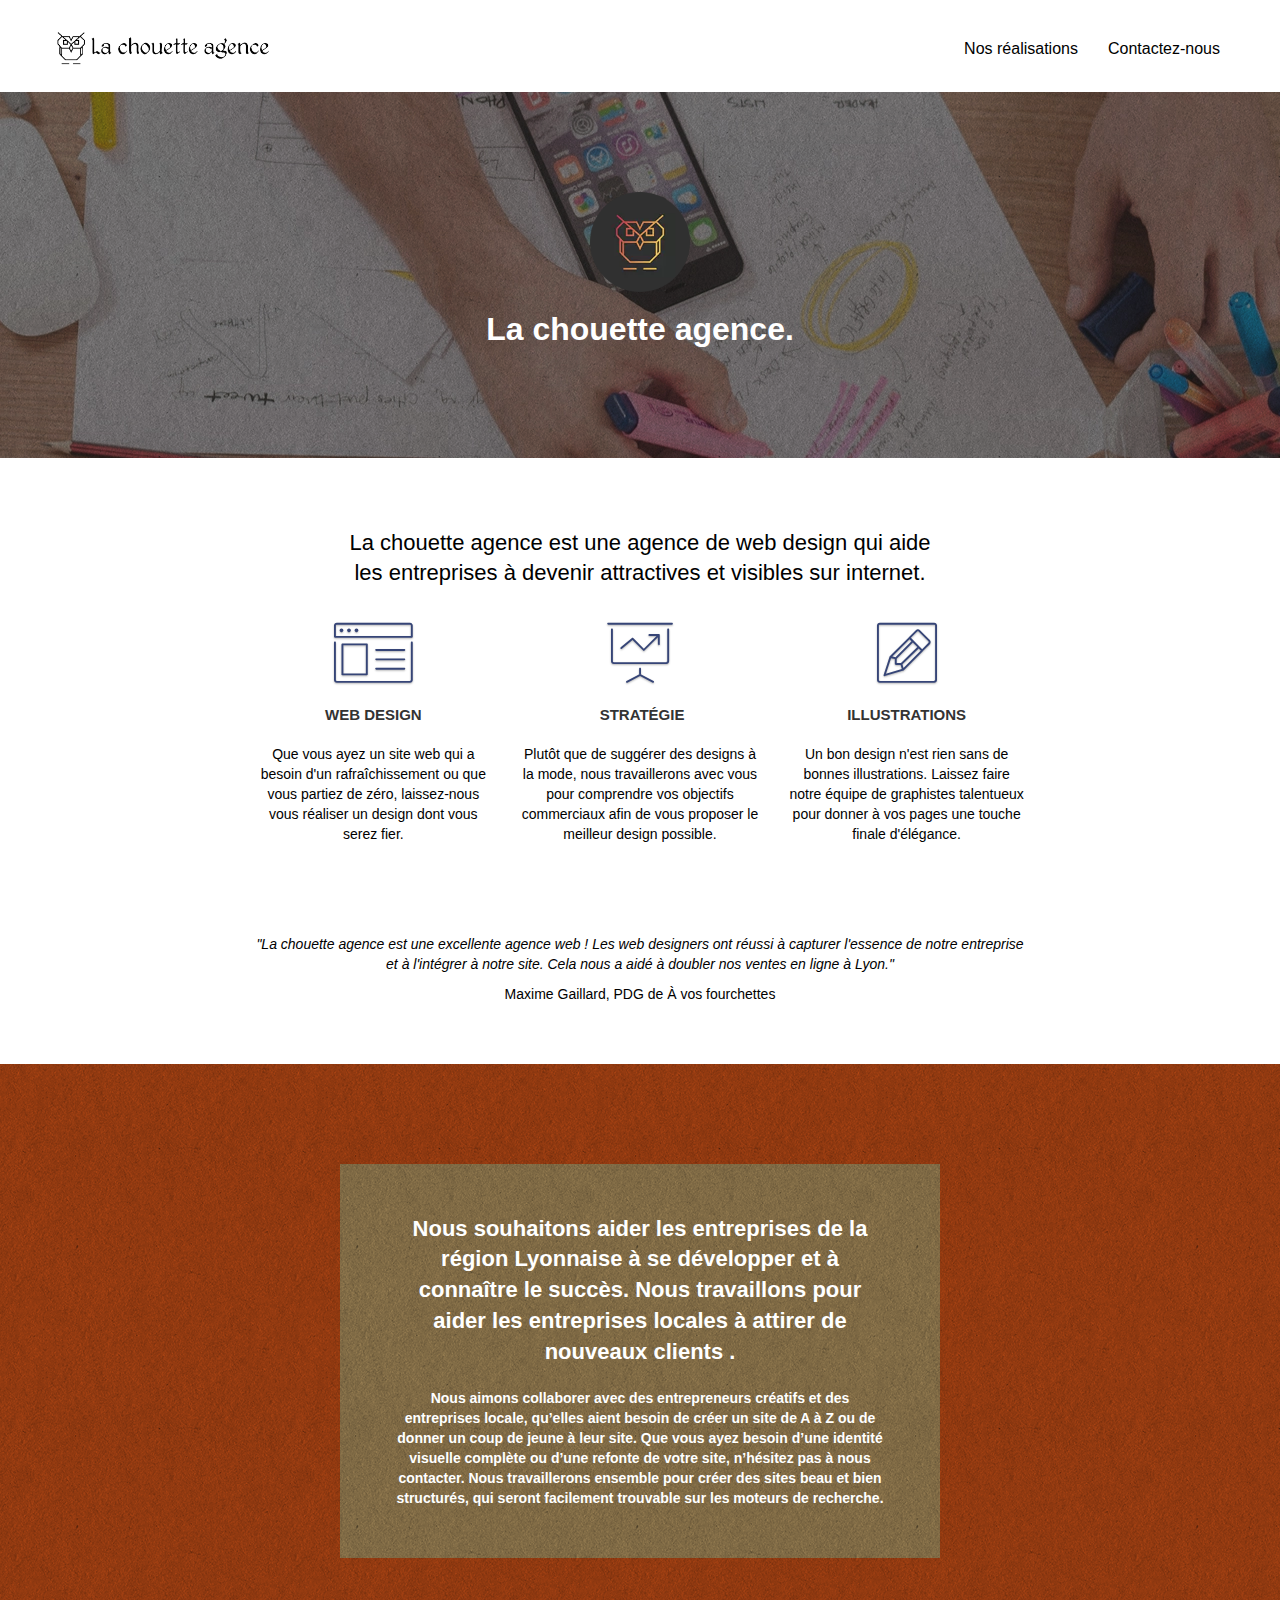
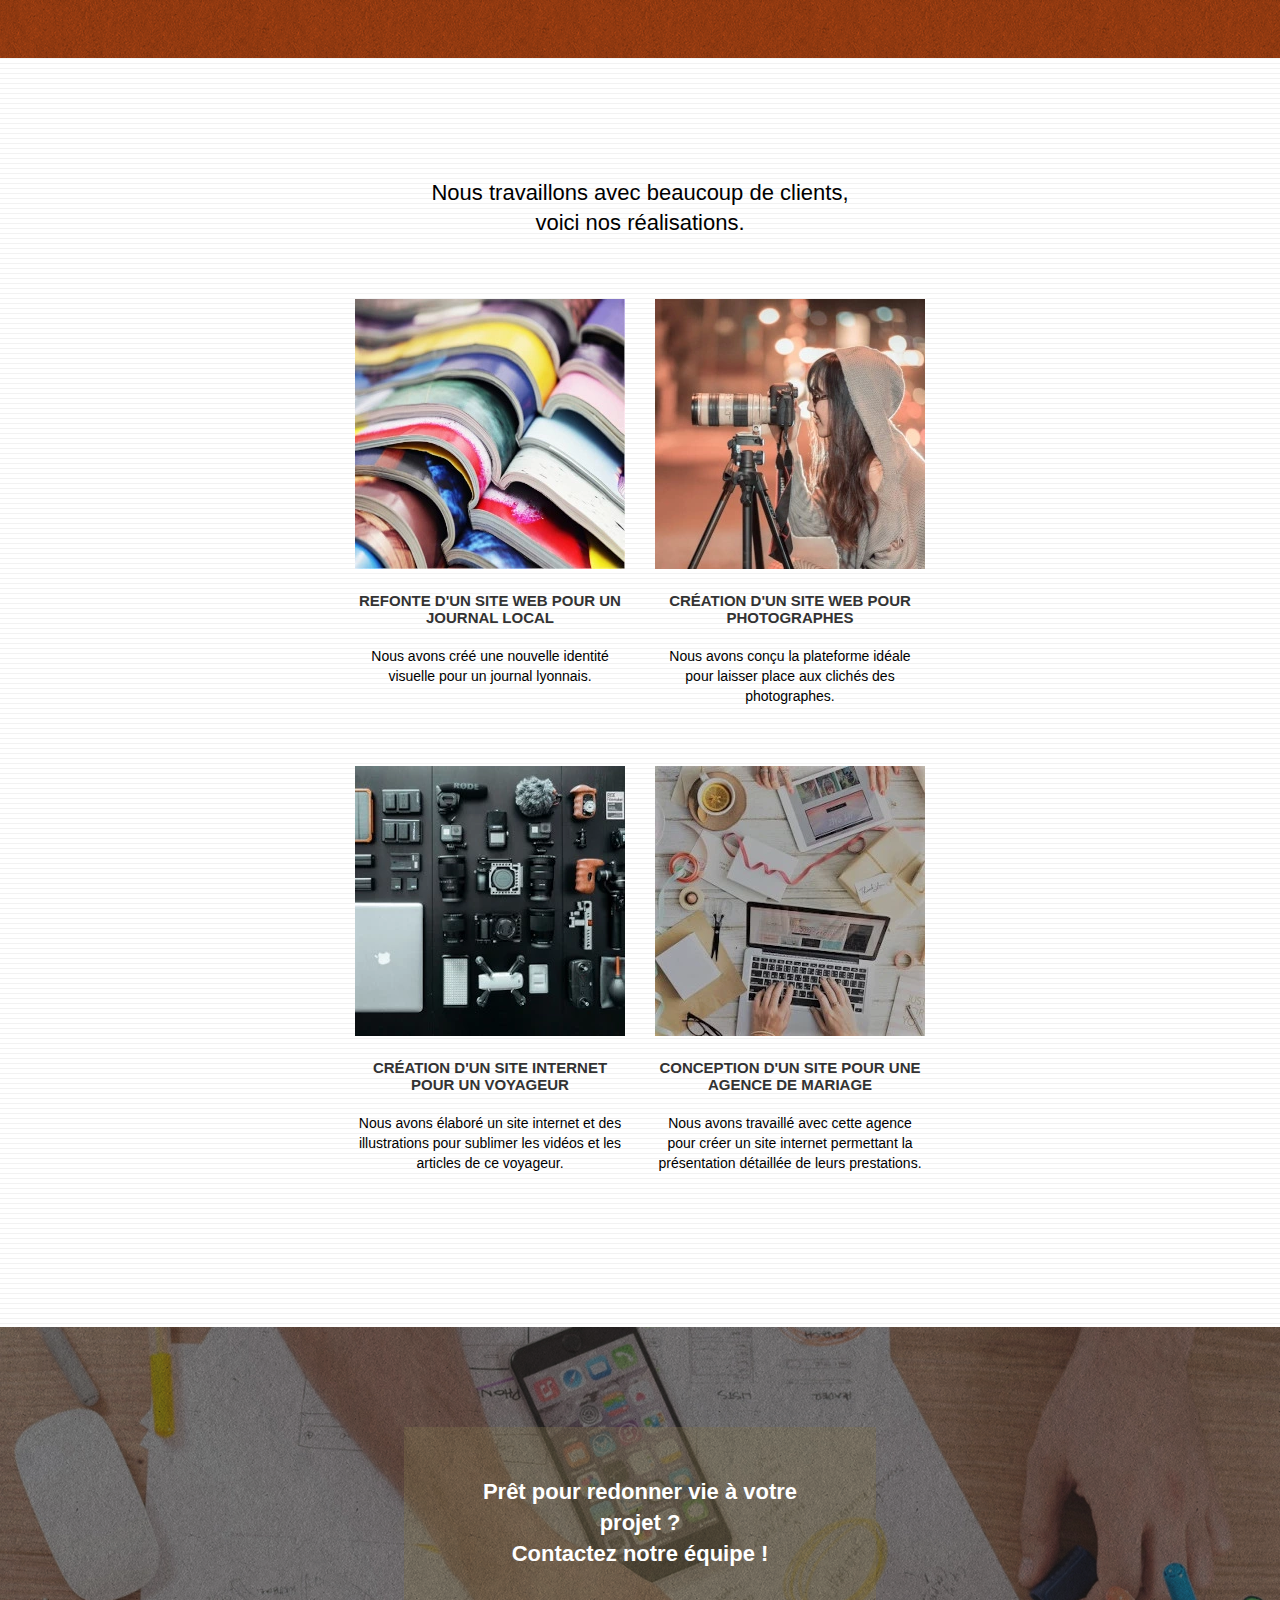
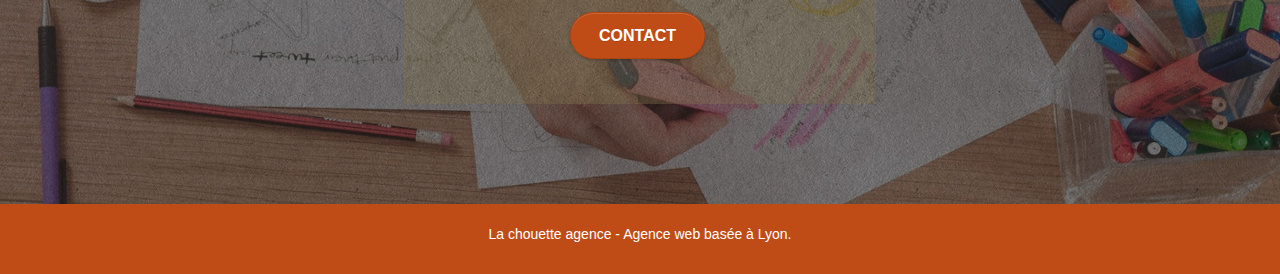
<file: index.html>
<!doctype html>
<html lang="fr">
<head>
    <meta charset="utf-8">
	<meta name="title" content="La chouette agence - Entreprise webdesign Lyon">
    <meta name="description" content="La chouette agence est une agence de web design basée à Lyon qui aide les entreprises åa devenir attractives et visibles sur internet."/>
    <meta name="viewport" content="width=device-width, initial-scale=1.0, viewport-fit=cover">
	<meta name="google-site-verification" content="dt2c3DoZ9FSE6C9UM7-IKgoGKM47wJ8z-pk4mhw5H9g"/>
    <link rel="shortcut icon" type="image/png" href="favicon.jpg">
	
	<link rel="stylesheet" type="text/css" href="./css/bootstrap.css">
	<link rel="stylesheet" type="text/css" href="./css/font-awesome.css">
	<link rel="stylesheet" type="text/css" href="./css/et-line.css">
	<link rel="stylesheet" type="text/css" href="./css/style-modif.css">
	<link rel="stylesheet" type="text/css" href="./css/style.css">

    
	<script src="./js/jquery-2.1.0.js"></script>
	<script src="./js/bootstrap.js"></script>
	<script src="./js/blocs.js"></script>
	<script src="./js/jquery.touchSwipe.js" defer></script>
	<script src="./js/gmaps.js"></script>

    <title>La chouette agence - Entreprise webdesign Lyon</title>

    
<!-- Analytics -->

<!-- Analytics END -->
    
</head>
<body>
<!-- Principal conteneur -->
<div class="page-container">
    
<!-- bloc-0 -->
<header>
	<div class="bloc bgc-white l-bloc " id="bloc-0">
		<div class="container bloc-sm">

			<nav class="navbar row">
				<div class="navbar-header">
					<a class="navbar-brand" href="index.html"><img src="img/la-chouette-agence.webp" alt="logo/name la chouette agence" height="40" /></a>
					<button aria-label="navigation-toogle" id="nav-toggle" type="button" class="ui-navbar-toggle navbar-toggle" data-toggle="collapse" data-target=".navbar-1">
						<span class="icon-bar"></span><span class="icon-bar"></span><span class="icon-bar"></span>
					</button>
				</div>
				<div class="collapse navbar-collapse navbar-1 special-dropdown-nav">
					<ul class="site-navigation nav navbar-nav">
						<li>
							<a href="#bloc-4-portfolio">Nos réalisations</a>
						</li>
						<li>
							<a href="page2.html">Contactez-nous</a>
						</li>
					</ul>
				</div>
			</nav>
		</div>
	</div>
</header>
	<!-- bloc-0 END -->

	<!-- bloc-1-presentation -->
<section class="presentation">
	<div class="bloc bgc-dark-slate-blue bg-banniere d-bloc bg-t-edge bloc-bg-texture texture-paper b-parallax" id="bloc-1-hero">
		<div class="container bloc-lg">
			<div class="row tight-width-whitespace">
				<div class="col-sm-12">
					<img src="img/logo.webp" class="center-block image-resize-mode" width="100" alt="logo la chouette agence" />
					<h1 class="color-title text-center hero-bloc-text tc-white">
						La chouette agence.
					</h1>
				</div>
			</div>
		</div>
	</div>
</section>
	<!-- bloc-1-presentation END -->

	<!-- bloc-2-services -->
<section class="services">
	<div class="bloc bgc-white l-bloc" id="bloc-2-services">
		<div class="container bloc-md">
			<div class="row">
				<div class="col-sm-12 text-center">
					<h2>La chouette agence est une agence de web design qui aide<br>les entreprises à devenir attractives et visibles sur internet.</h2>
				</div>
			</div>
			<div class="row voffset-lg med-width-whitespace">
				<div class="col-sm-4">
					<div class="text-center">
						<span class="et-icon-browser sm-shadow icon-dark-slate-blue icons icon-lg"></span>
					</div>
					<h3 class="mg-md text-center">
						Web design
					</h3>
					<p class="text-center ">
						Que vous ayez un site web qui a besoin d'un rafraîchissement ou que vous partiez de zéro, laissez-nous vous réaliser un design dont vous serez fier.
					</p>
				</div>
				<div class="col-sm-4">
					<div class="text-center">
						<span class="et-icon-presentation sm-shadow icon-dark-slate-blue icons icon-lg"></span>
					</div>
					<h3 class="mg-md text-center">
						&nbsp;Stratégie
					</h3>
					<p class="text-center ">
						Plutôt que de suggérer des designs à la mode, nous travaillerons avec vous pour comprendre vos objectifs commerciaux afin de vous proposer le meilleur design possible.<br>
					</p>
				</div>
				<div class="col-sm-4">
					<div class="text-center">
						<span class="et-icon-edit sm-shadow icon-dark-slate-blue icons icon-lg"></span>
					</div>
					<h3 class="mg-md text-center">
						Illustrations
					</h3>
					<p class="text-center ">
						Un bon design n'est rien sans de bonnes illustrations. Laissez faire notre équipe de graphistes talentueux pour donner à vos pages une touche finale d'élégance.
					</p>
				</div>
			</div>
			<div class="row voffset-lg voffset">
				<div class="col-xs-12 col-md-8 col-md-offset-2 text-center">
					<p class="quotes">"La chouette agence est une excellente agence web ! Les web designers ont réussi à capturer l'essence de notre entreprise et à l'intégrer à notre site. Cela nous a aidé à doubler nos ventes en ligne à Lyon."</p>
					<p>Maxime Gaillard, PDG de À vos fourchettes</p>
				</div>
			</div>
		</div>
	</div>
</section>
	<!-- bloc-2-services END -->

	<!-- bloc-3-what-i-do -->
<section class="what-i-do">
	<div class="bloc tc-white bgc-atomic-tangerine bg-presentation d-bloc bloc-bg-texture texture-paper b-parallax" id="bloc-3-what-i-do">
		<div class="container bloc-lg">
			<div class="row tight-width-whitespace black-background">
				<div class="col-sm-12">
					<h2 class="color-title mg-md text-center tc-white">
						Nous souhaitons aider les entreprises de la région Lyonnaise à se développer et à connaître le succès. Nous travaillons pour aider les entreprises locales à attirer de nouveaux clients .<br>
					</h2>
					<p class="text-center tc-white">
						Nous aimons collaborer avec des entrepreneurs créatifs et des entreprises locale, qu’elles aient besoin de créer un site de A à Z ou de donner un coup de jeune à leur site. Que vous ayez besoin d’une identité visuelle complète ou d’une refonte de votre site, n’hésitez pas à nous contacter. Nous travaillerons ensemble pour créer des sites beau et bien structurés, qui seront facilement trouvable sur les moteurs de recherche.</p>
				</div>
			</div>
		</div>
	</div>
</section>
	<!-- bloc-3-what-i-do END -->

	<!-- bloc-4-portfolio -->
<section class="portfolio">
	<div class="bloc bgc-white bg-lines-h2-bg bg-repeat l-bloc" id="bloc-4-portfolio">
		<div class="container bloc-lg">
			<div class="row">
				<div class="col-sm-12 text-center">
					<h2>Nous travaillons avec beaucoup de clients,<br>voici nos réalisations.</h2>
				</div>
			</div>
			<div class="row tight-width-whitespace portfolio-row">
				<div class="col-sm-6">
					<a href="#" data-lightbox="img/1.webp" data-gallery-id="gallery-1" data-caption="Refonte d'un site web pour un journal local" data-frame="snapshot-lb"><img src="img/1.webp" class="img-responsive portfolio-thumb" alt="Refonte site web journal"/></a>
					<h3 class="mg-md text-center">
						Refonte d'un site web pour un journal local
					</h3>
					<p class="text-center">
						Nous avons créé une nouvelle identité visuelle pour un journal lyonnais.
					</p>
				</div>
				<div class="col-sm-6">
					<a href="#" data-lightbox="img/2.webp" data-gallery-id="gallery-1" data-caption="Création d'un site web pour photographes" data-frame="snapshot-lb"><img src="img/2.webp" class="img-responsive portfolio-thumb" alt="Création site web photographes" /></a>
					<h3 class="mg-md text-center">
						Création d'un site web pour photographes
					</h3>
					<p class="text-center">
						Nous avons conçu la plateforme idéale pour laisser place aux clichés des photographes.
					</p>
				</div>
			</div>
			<div class="row tight-width-whitespace portfolio-row">
				<div class="col-sm-6">
					<a href="#" data-lightbox="img/3.webp" data-gallery-id="gallery-1" data-caption="Création d'un site internet pour un voyageur" data-frame="snapshot-lb"><img src="img/3.webp" class="img-responsive portfolio-thumb" alt="Création site web voyageur"/></a>
					<h3 class="mg-md text-center">
						Création d'un site internet pour un voyageur
					</h3>
					<p class="text-center">
						Nous avons élaboré un site internet et des illustrations pour sublimer les vidéos et les articles de ce voyageur.
					</p>
				</div>
				<div class="col-sm-6">
					<a href="#" data-lightbox="img/4.webp" data-gallery-id="gallery-1" data-caption="Conception d'un site pour une agence de mariage" data-frame="snapshot-lb"><img src="img/4.webp" class="img-responsive portfolio-thumb" alt="Création site web agence mariage" /></a>
					<h3 class="mg-md text-center">
						Conception d'un site pour une agence de mariage
					</h3>
					<p class="text-center">
						Nous avons travaillé avec cette agence pour créer un site internet permettant la présentation détaillée de leurs prestations.
					</p>
				</div>
			</div>
		</div>
	</div>
</section>
	<!-- bloc-4-portfolio END -->

	<!-- bloc-5-cta -->
<section class="cta">
	<div class="bloc bgc-dark-slate-blue bg-banniere d-bloc bloc-bg-texture texture-paper" id="bloc-5-cta">
		<div class="container bloc-lg">
			<div class="row cta-tight-width-whitespace cta-background">
				<div class="col-sm-12">
					<h2 class="color-title mg-md text-center tc-white">
						Prêt pour redonner vie à votre projet ?<br>Contactez notre équipe !
					</h2>
					<div class="col-sm-12 text-center">
						<a href="page2.html" class="btn btn-atomic-tangerine btn-clean btn-rd btn-lg cta-hero">Contact</a>
					</div>
				</div>
			</div>
		</div>
	</div>
</section>
	<!-- bloc-5-cta END -->

	<!-- Footer - bloc-8 -->
<footer>
	<div class="bloc bgc-atomic-tangerine d-bloc" id="bloc-8">
		<div class="container bloc-sm">
			<div class="row">
				<div class="col-sm-12">
					<p class="text-center white">
						La chouette agence - Agence web basée à Lyon.<br>
					</p>
				</div>
			</div>
		</div>
	</div>
</footer>
<!-- Footer - bloc-8 END -->
</div>
<!-- Principal conteneur END -->
</body>
</html>
</file>
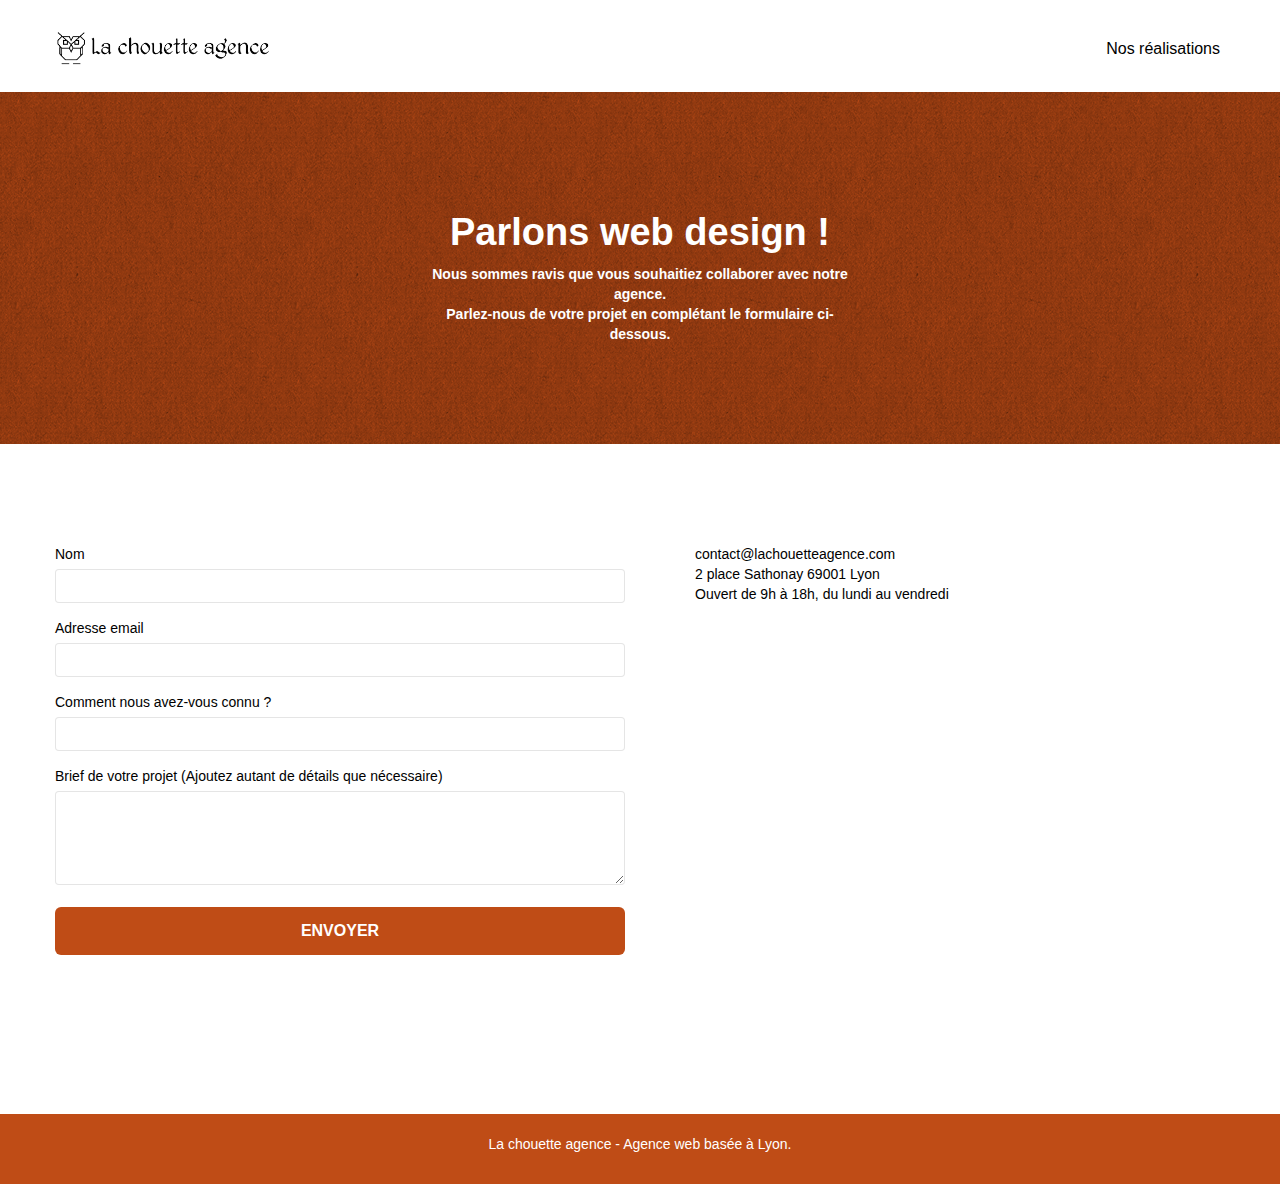
<file: page2.html>
<!doctype html>
<html lang="fr">
<head>
    <meta charset="utf-8">
    <meta name="title" content="Contact La chouette agence - Entreprise webdesign Lyon">
	<meta name="description" content="Nous sommes ravis que vous souhaitiez collaborer avec notre agence. Parlez-nous de votre projet">
    <meta name="viewport" content="width=device-width, initial-scale=1.0, viewport-fit=cover">
	<meta name="google-site-verification" content="dt2c3DoZ9FSE6C9UM7-IKgoGKM47wJ8z-pk4mhw5H9g"/>
    <link rel="shortcut icon" type="image/png" href="favicon.jpg">
    
	<link rel="stylesheet" type="text/css" href="./css/bootstrap.css">
	<link rel="stylesheet" type="text/css" href="./css/font-awesome.css">
	<link rel="stylesheet" type="text/css" href="./css/et-line.css">
	<link rel="stylesheet" type="text/css" href="./css/style-modif.css">
	<link rel="stylesheet" type="text/css" href="./css/style.css">
	
    <script src="./js/jquery-2.1.0.js"></script>
	<script src="./js/bootstrap.js"></script>
	<script src="./js/blocs.js"></script>
	<script src="./js/jquery.touchSwipe.js" defer></script>
	<script src="./js/gmaps.js"></script>
	
    <title>Contact</title>

    
<!-- Analytics -->
 
<!-- Analytics END -->
    
</head>
<body>
<!-- Principal conteneur -->
<div class="page-container">
    
<!-- bloc-0 -->
<header>
	<div class="bloc bgc-white l-bloc " id="bloc-0">
		<div class="container bloc-sm">

			<nav class="navbar row">
				<div class="navbar-header">
					<a class="navbar-brand" href="index.html"><img src="img/la-chouette-agence.webp" alt="logo la chouette agence" height="40" /></a>
					<button aria-label="navigation-toggle" id="nav-toggle" type="button" class="ui-navbar-toggle navbar-toggle" data-toggle="collapse" data-target=".navbar-1">
						<span class="icon-bar"></span><span class="icon-bar"></span><span class="icon-bar"></span>
					</button>
				</div>
				<div class="collapse navbar-collapse navbar-1 special-dropdown-nav">
					<ul class="site-navigation nav navbar-nav">
						<li>
							<a href="index.html#bloc-4-portfolio">Nos réalisations</a>
						</li>
					</ul>
				</div>
			</nav>
		</div>
	</div>
</header>
	<!-- bloc-0 END -->

	<!-- bloc-6 -->
<section class="contact-us">
	<div class="bloc bg-dots-bg bg-repeat bgc-atomic-tangerine d-bloc bloc-bg-texture texture-paper" id="bloc-6">
		<div class="container bloc-lg">
			<div class="row cta-tight-width-whitespace">
				<div class="col-sm-12">
					<h1 class="text-center hero-bloc-text tc-white">
						Parlons web design !
					</h1>
					<p class="text-center mg-lg tc-white tight-width-whitespace">
						Nous sommes ravis que vous souhaitiez collaborer avec notre agence.<br>
						Parlez-nous de votre projet en complétant le formulaire ci-dessous.
					</p>
				</div>
			</div>
		</div>
	</div>
</section>
	<!-- bloc-6 END -->

	<!-- bloc-7 -->
<section class="form-contact">
	<div class="bloc bgc-white l-bloc" id="bloc-7">
		<div class="container bloc-lg">
			<div class="row">
				<div class="col-sm-6">
					<form id="form_1" novalidate>
						<div class="form-group">
							<label for="name">
								Nom
							</label>
							<input id="name" class="form-control" required />
						</div>
						<div class="form-group">
							<label for="email">
								Adresse email
							</label>
							<input id="email" class="form-control" type="email" required />
						</div>
						<div class="form-group">
							<label for="input_504">
								Comment nous avez-vous connu ?
							</label>
							<input id="input_504" class="form-control" type="email" required />
						</div>
						<div class="form-group">
							<label for="message">
								Brief de votre projet (Ajoutez autant de détails que nécessaire)<br>
							</label>
							<textarea id="message" class="form-control" rows="4" cols="50" required></textarea>
						</div> 
						<button class="bloc-button btn btn-lg btn-block cta-hero btn-atomic-tangerine" type="submit">
							Envoyer
						</button>
					</form>
				</div>
				<div class="col-sm-6">
					<ul>
						<li><a href="mailto:contact@lachouetteagence.com">contact@lachouetteagence.com</a></li>
						<li>2 place Sathonay 69001 Lyon</li>
						<li> Ouvert de 9h à 18h, du lundi au vendredi</li>
					</ul>
				</div>
				<div id="map" class="col-sm-6">
					<iframe src="https://www.google.com/maps/embed?pb=!1m18!1m12!1m3!1d2783.0831373652145!2d4.827978615567682!3d45.76952407910573!2m3!1f0!2f0!3f0!3m2!1i1024!2i768!4f13.1!3m3!1m2!1s0x47f4eb020f3664e9%3A0x13e3d71752922c1f!2s2%20Place%20Sathonay%2C%2069001%20Lyon!5e0!3m2!1sen!2sfr!4v1625067704473!5m2!1sen!2sfr" width="400" height="300" style="border:0;" allowfullscreen="" loading="lazy"></iframe>
				</div>
			</div>
		</div>
	</div>
</section>
	<!-- bloc-7 END -->

	<!-- ScrollToTop Button -->
	<a class="bloc-button btn btn-d scrollToTop" onclick="scrollToTarget('1')"><span class="fa fa-chevron-up"></span></a>
	<!-- ScrollToTop Button END-->


	<!-- Footer - bloc-8 -->
<footer>
	<div class="bloc bgc-atomic-tangerine d-bloc" id="bloc-8">
		<div class="container bloc-sm">
			<div class="row">
				<div class="col-sm-12">
					<p class="text-center white">
						La chouette agence - Agence web basée à Lyon.<br>
					</p>
				</div>
			</div>
		</div>
	</div>
</footer>
<!-- Footer - bloc-8 END -->
</div>
<!-- Principal conteneur END -->
</body>
</html>
</file>
<file: css/et-line.css>
@font-face {
    font-family: et-line;
    src: url(../fonts/et-line.eot);
    src: url(../fonts/et-line.eot?#iefix) format('embedded-opentype'), url(../fonts/et-line.woff) format('woff'), url(../fonts/et-line.ttf) format('truetype'), url(../fonts/et-line.svg#et-line) format('svg');
    font-weight: 400;
    font-style: normal
}

.et-icon-adjustments,
.et-icon-alarmclock,
.et-icon-anchor,
.et-icon-aperture,
.et-icon-attachment,
.et-icon-bargraph,
.et-icon-basket,
.et-icon-beaker,
.et-icon-bike,
.et-icon-book-open,
.et-icon-briefcase,
.et-icon-browser,
.et-icon-calendar,
.et-icon-camera,
.et-icon-caution,
.et-icon-chat,
.et-icon-circle-compass,
.et-icon-clipboard,
.et-icon-clock,
.et-icon-cloud,
.et-icon-compass,
.et-icon-desktop,
.et-icon-dial,
.et-icon-document,
.et-icon-documents,
.et-icon-download,
.et-icon-dribbble,
.et-icon-edit,
.et-icon-envelope,
.et-icon-expand,
.et-icon-facebook,
.et-icon-flag,
.et-icon-focus,
.et-icon-gears,
.et-icon-genius,
.et-icon-gift,
.et-icon-global,
.et-icon-globe,
.et-icon-googleplus,
.et-icon-grid,
.et-icon-happy,
.et-icon-hazardous,
.et-icon-heart,
.et-icon-hotairballoon,
.et-icon-hourglass,
.et-icon-key,
.et-icon-laptop,
.et-icon-layers,
.et-icon-lifesaver,
.et-icon-lightbulb,
.et-icon-linegraph,
.et-icon-linkedin,
.et-icon-lock,
.et-icon-magnifying-glass,
.et-icon-map,
.et-icon-map-pin,
.et-icon-megaphone,
.et-icon-mic,
.et-icon-mobile,
.et-icon-newspaper,
.et-icon-notebook,
.et-icon-paintbrush,
.et-icon-paperclip,
.et-icon-pencil,
.et-icon-phone,
.et-icon-picture,
.et-icon-pictures,
.et-icon-piechart,
.et-icon-presentation,
.et-icon-pricetags,
.et-icon-printer,
.et-icon-profile-female,
.et-icon-profile-male,
.et-icon-puzzle,
.et-icon-quote,
.et-icon-recycle,
.et-icon-refresh,
.et-icon-ribbon,
.et-icon-rss,
.et-icon-sad,
.et-icon-scissors,
.et-icon-scope,
.et-icon-search,
.et-icon-shield,
.et-icon-speedometer,
.et-icon-strategy,
.et-icon-streetsign,
.et-icon-tablet,
.et-icon-target,
.et-icon-telescope,
.et-icon-toolbox,
.et-icon-tools,
.et-icon-tools-2,
.et-icon-trophy,
.et-icon-tumblr,
.et-icon-twitter,
.et-icon-upload,
.et-icon-video,
.et-icon-wallet,
.et-icon-wine {
    font-family: et-line;
    speak: none;
    font-style: normal;
    font-weight: 400;
    font-variant: normal;
    text-transform: none;
    line-height: 1;
    -webkit-font-smoothing: antialiased;
    -moz-osx-font-smoothing: grayscale;
    display: inline-block
}

.et-icon-mobile:before {
    content: "\e000"
}

.et-icon-laptop:before {
    content: "\e001"
}

.et-icon-desktop:before {
    content: "\e002"
}

.et-icon-tablet:before {
    content: "\e003"
}

.et-icon-phone:before {
    content: "\e004"
}

.et-icon-document:before {
    content: "\e005"
}

.et-icon-documents:before {
    content: "\e006"
}

.et-icon-search:before {
    content: "\e007"
}

.et-icon-clipboard:before {
    content: "\e008"
}

.et-icon-newspaper:before {
    content: "\e009"
}

.et-icon-notebook:before {
    content: "\e00a"
}

.et-icon-book-open:before {
    content: "\e00b"
}

.et-icon-browser:before {
    content: "\e00c"
}

.et-icon-calendar:before {
    content: "\e00d"
}

.et-icon-presentation:before {
    content: "\e00e"
}

.et-icon-picture:before {
    content: "\e00f"
}

.et-icon-pictures:before {
    content: "\e010"
}

.et-icon-video:before {
    content: "\e011"
}

.et-icon-camera:before {
    content: "\e012"
}

.et-icon-printer:before {
    content: "\e013"
}

.et-icon-toolbox:before {
    content: "\e014"
}

.et-icon-briefcase:before {
    content: "\e015"
}

.et-icon-wallet:before {
    content: "\e016"
}

.et-icon-gift:before {
    content: "\e017"
}

.et-icon-bargraph:before {
    content: "\e018"
}

.et-icon-grid:before {
    content: "\e019"
}

.et-icon-expand:before {
    content: "\e01a"
}

.et-icon-focus:before {
    content: "\e01b"
}

.et-icon-edit:before {
    content: "\e01c"
}

.et-icon-adjustments:before {
    content: "\e01d"
}

.et-icon-ribbon:before {
    content: "\e01e"
}

.et-icon-hourglass:before {
    content: "\e01f"
}

.et-icon-lock:before {
    content: "\e020"
}

.et-icon-megaphone:before {
    content: "\e021"
}

.et-icon-shield:before {
    content: "\e022"
}

.et-icon-trophy:before {
    content: "\e023"
}

.et-icon-flag:before {
    content: "\e024"
}

.et-icon-map:before {
    content: "\e025"
}

.et-icon-puzzle:before {
    content: "\e026"
}

.et-icon-basket:before {
    content: "\e027"
}

.et-icon-envelope:before {
    content: "\e028"
}

.et-icon-streetsign:before {
    content: "\e029"
}

.et-icon-telescope:before {
    content: "\e02a"
}

.et-icon-gears:before {
    content: "\e02b"
}

.et-icon-key:before {
    content: "\e02c"
}

.et-icon-paperclip:before {
    content: "\e02d"
}

.et-icon-attachment:before {
    content: "\e02e"
}

.et-icon-pricetags:before {
    content: "\e02f"
}

.et-icon-lightbulb:before {
    content: "\e030"
}

.et-icon-layers:before {
    content: "\e031"
}

.et-icon-pencil:before {
    content: "\e032"
}

.et-icon-tools:before {
    content: "\e033"
}

.et-icon-tools-2:before {
    content: "\e034"
}

.et-icon-scissors:before {
    content: "\e035"
}

.et-icon-paintbrush:before {
    content: "\e036"
}

.et-icon-magnifying-glass:before {
    content: "\e037"
}

.et-icon-circle-compass:before {
    content: "\e038"
}

.et-icon-linegraph:before {
    content: "\e039"
}

.et-icon-mic:before {
    content: "\e03a"
}

.et-icon-strategy:before {
    content: "\e03b"
}

.et-icon-beaker:before {
    content: "\e03c"
}

.et-icon-caution:before {
    content: "\e03d"
}

.et-icon-recycle:before {
    content: "\e03e"
}

.et-icon-anchor:before {
    content: "\e03f"
}

.et-icon-profile-male:before {
    content: "\e040"
}

.et-icon-profile-female:before {
    content: "\e041"
}

.et-icon-bike:before {
    content: "\e042"
}

.et-icon-wine:before {
    content: "\e043"
}

.et-icon-hotairballoon:before {
    content: "\e044"
}

.et-icon-globe:before {
    content: "\e045"
}

.et-icon-genius:before {
    content: "\e046"
}

.et-icon-map-pin:before {
    content: "\e047"
}

.et-icon-dial:before {
    content: "\e048"
}

.et-icon-chat:before {
    content: "\e049"
}

.et-icon-heart:before {
    content: "\e04a"
}

.et-icon-cloud:before {
    content: "\e04b"
}

.et-icon-upload:before {
    content: "\e04c"
}

.et-icon-download:before {
    content: "\e04d"
}

.et-icon-target:before {
    content: "\e04e"
}

.et-icon-hazardous:before {
    content: "\e04f"
}

.et-icon-piechart:before {
    content: "\e050"
}

.et-icon-speedometer:before {
    content: "\e051"
}

.et-icon-global:before {
    content: "\e052"
}

.et-icon-compass:before {
    content: "\e053"
}

.et-icon-lifesaver:before {
    content: "\e054"
}

.et-icon-clock:before {
    content: "\e055"
}

.et-icon-aperture:before {
    content: "\e056"
}

.et-icon-quote:before {
    content: "\e057"
}

.et-icon-scope:before {
    content: "\e058"
}

.et-icon-alarmclock:before {
    content: "\e059"
}

.et-icon-refresh:before {
    content: "\e05a"
}

.et-icon-happy:before {
    content: "\e05b"
}

.et-icon-sad:before {
    content: "\e05c"
}

.et-icon-facebook:before {
    content: "\e05d"
}

.et-icon-twitter:before {
    content: "\e05e"
}

.et-icon-googleplus:before {
    content: "\e05f"
}

.et-icon-rss:before {
    content: "\e060"
}

.et-icon-tumblr:before {
    content: "\e061"
}

.et-icon-linkedin:before {
    content: "\e062"
}

.et-icon-dribbble:before {
    content: "\e063"
}
</file>
<file: css/style-modif.css>
.cta-background, .black-background{
    background-color: rgba(165, 147, 99, .4);
    padding: 40px;
}

.cta-tight-width-whitespace {
    max-width: 472px;
    margin: auto;
}

.tc-white {
    font-weight: bolder;
}

.quotes {
    font-style: italic;
}

li {
    list-style: none;
}

#map {
    height: 400px;
    width: 50%;
    display: flex;
    justify-content: center;
    align-items: center;
}

.texture-paper::before {
    opacity: 1.7;
}

p {
    font-size: 16px;
}

.portfolio-thumb {
    width: 270px;
    height: 270px;
}

@media (max-width: 767px) {
    .img-responsive {
        margin-left: auto;
        margin-right: auto;
    }

    .portfolio-row {
        margin-top: 0;
        margin-bottom: 0;
    }

    .portfolio-row > .col-sm-6 {
        margin-top: 25px;
        margin-bottom: 25px;
    }

    #map.col-sm-6 {
        width: 100%;
    }
}
</file>
<file: css/style.css>
body {
    margin: 0;
    padding: 0;
    background: #FFF;
    overflow-x: hidden;
    -webkit-font-smoothing: antialiased;
    -moz-osx-font-smoothing: grayscale;
}

a,
button {
    transition: all .3s ease-in-out;
    outline: none!important;
}

a:hover {
    text-decoration: none;
    cursor: pointer;
}

#page-loading-blocs-notifaction {
    position: fixed;
    top: 0;
    bottom: 0;
    width: 100%;
    z-index: 100000;
    background: #FFFFFF url("../img/pageload-spinner.gif") no-repeat center center;
}

.bloc {
    width: 100%;
    clear: both;
    background: 50% 50% no-repeat;
    padding: 0 50px;
    -webkit-background-size: cover;
    -moz-background-size: cover;
    -o-background-size: cover;
    background-size: cover;
    position: relative;
}

.bloc .container {
    padding-left: 0;
    padding-right: 0;
}

.bloc-lg {
    padding: 100px 50px;
}

.bloc-md {
    padding: 50px;
}

.bloc-sm {
    padding: 20px 50px;
}

.bg-center,
.bg-l-edge,
.bg-r-edge,
.bg-t-edge,
.bg-b-edge,
.bg-tl-edge,
.bg-bl-edge,
.bg-tr-edge,
.bg-br-edge,
.bg-repeat {
    -webkit-background-size: auto!important;
    -moz-background-size: auto!important;
    -o-background-size: auto!important;
    background-size: auto!important;
}

.bg-repeat {
    background: repeat;
}

.bg-t-edge {
    background: top no-repeat;
}

.bloc-bg-texture::before {
    content: "";
    background-size: 2px 2px;
    position: absolute;
    top: 0;
    bottom: 0;
    left: 0;
    right: 0;
}

.texture-paper::before {
    background: url("../img/texture-paper.webp");
    background-size: 280px 280px;
}

.b-parallax {
    background-attachment: fixed;
}

.d-bloc {
    color: rgba(255, 255, 255, .7);
}

.d-bloc button:hover {
    color: rgba(255, 255, 255, .9);
}

.d-bloc .icon-round,
.d-bloc .icon-square,
.d-bloc .icon-rounded,
.d-bloc .icon-semi-rounded-a,
.d-bloc .icon-semi-rounded-b {
    border-color: rgba(255, 255, 255, .9);
}

.d-bloc .divider-h span {
    border-color: rgba(255, 255, 255, .2);
}

.d-bloc .a-btn,
.d-bloc .navbar a,
.d-bloc .navbar-brand,
.d-bloc a .icon-sm,
.d-bloc a .icon-md,
.d-bloc a .icon-lg,
.d-bloc a .icon-xl,
.d-bloc h1 a,
.d-bloc h2 a,
.d-bloc h3 a,
.d-bloc h4 a,
.d-bloc h5 a,
.d-bloc h6 a,
.d-bloc p a {
    color: rgba(255, 255, 255, .6);
}

.d-bloc .a-btn:hover,
.d-bloc .navbar a:hover,
.d-bloc .navbar-brand:hover,
.d-bloc a:hover .icon-sm,
.d-bloc a:hover .icon-md,
.d-bloc a:hover .icon-lg,
.d-bloc a:hover .icon-xl,
.d-bloc h1 a:hover,
.d-bloc h2 a:hover,
.d-bloc h3 a:hover,
.d-bloc h4 a:hover,
.d-bloc h5 a:hover,
.d-bloc h6 a:hover,
.d-bloc p a:hover {
    color: rgba(255, 255, 255, 1);
}

.d-bloc .navbar-toggle .icon-bar {
    background: rgba(255, 255, 255, 1);
}

.d-bloc .btn-wire,
.d-bloc .btn-wire:hover {
    color: rgba(255, 255, 255, 1);
    border-color: rgba(255, 255, 255, 1);
}

.d-bloc .panel {
    color: rgba(0, 0, 0, .5);
}

.d-bloc .panel button:hover {
    color: rgba(0, 0, 0, .7);
}

.d-bloc .panel icon {
    border-color: rgba(0, 0, 0, .7);
}

.d-bloc .panel .divider-h span {
    border-color: rgba(0, 0, 0, .1);
}

.d-bloc .panel .a-btn {
    color: rgba(0, 0, 0, .6);
}

.d-bloc .panel .a-btn:hover {
    color: rgba(0, 0, 0, 1);
}

.d-bloc .panel .btn-wire,
.d-bloc .panel .btn-wire:hover {
    color: rgba(0, 0, 0, .7);
    border-color: rgba(0, 0, 0, .3);
}

.d-bloc .panel,
.l-bloc {
    color: rgba(0, 0, 0, 1);
}

.d-bloc .panel button:hover,
.l-bloc button:hover {
    color: rgba(0, 0, 0, .7);
}

.l-bloc .icon-round,
.l-bloc .icon-square,
.l-bloc .icon-rounded,
.l-bloc .icon-semi-rounded-a,
.l-bloc .icon-semi-rounded-b {
    border-color: rgba(0, 0, 0, .7);
}

.d-bloc .panel .divider-h span,
.l-bloc .divider-h span {
    border-color: rgba(0, 0, 0, .1);
}

.d-bloc .panel .a-btn,
.l-bloc .a-btn,
.l-bloc .navbar a,
.l-bloc .navbar-brand,
.l-bloc a .icon-sm,
.l-bloc a .icon-md,
.l-bloc a .icon-lg,
.l-bloc a .icon-xl,
.l-bloc h1 a,
.l-bloc h2 a,
.l-bloc h3 a,
.l-bloc h4 a,
.l-bloc h5 a,
.l-bloc h6 a,
.l-bloc p a {
    color: rgba(0, 0, 0, .6);
}

.d-bloc .panel .a-btn:hover,
.l-bloc .a-btn:hover,
.l-bloc .navbar a:hover,
.l-bloc .navbar-brand:hover,
.l-bloc a:hover .icon-sm,
.l-bloc a:hover .icon-md,
.l-bloc a:hover .icon-lg,
.l-bloc a:hover .icon-xl,
.l-bloc h1 a:hover,
.l-bloc h2 a:hover,
.l-bloc h3 a:hover,
.l-bloc h4 a:hover,
.l-bloc h5 a:hover,
.l-bloc h6 a:hover,
.l-bloc p a:hover {
    color: rgba(0, 0, 0, 1);
}

.l-bloc .navbar-toggle .icon-bar {
    color: rgba(0, 0, 0, .6);
}

.d-bloc .panel .btn-wire,
.d-bloc .panel .btn-wire:hover,
.l-bloc .btn-wire,
.l-bloc .btn-wire:hover {
    color: rgba(0, 0, 0, .7);
    border-color: rgba(0, 0, 0, .3);
}

.voffset {
    margin-top: 30px;
}

.voffset-lg {
    margin-top: 80px;
}

.row-no-gutters {
    margin-right: 0;
    margin-left: 0;
}

.row.row-no-gutters > [class^="col-"],
.row.row-no-gutters > [class*=" col-"] {
    padding-right: 0;
    padding-left: 0;
}

#bloc-1-hero h1 {
    font-size: 32px;
}

.navbar {
    margin-bottom: 0;
    z-index: 1;
}

.navbar-brand {
    height: auto;
    padding: 3px 15px;
    font-size: 25px;
    font-weight: normal;
    font-weight: 600;
    line-height: 44px;
}

.navbar-brand img {
    max-height: 200px;
    margin: 0 5px 0 0;
    display: inline;
}

.navbar-brand img[src$=svg] {
    min-width: 100px;
}

.nav-center .navbar-brand img {
    margin: 0;
}

.navbar .nav {
    padding-top: 2px;
    margin-right: -16px;
    float: right;
    z-index: 1;
}

.nav > li {
    float: left;
    margin-top: 4px;
    font-size: 16px;
}

.navbar-nav .open .dropdown-menu > li > a {
    text-align: inherit;
}

.nav > li a:hover,
.nav > li a:focus {
    background: transparent;
}

.navbar-toggle {
    margin: 10px 10px 0 0;
    border: 0px;
}

.navbar-toggle:hover {
    background: transparent!important;
}

.navbar-toggle .icon-bar {
    background-color: rgba(0, 0, 0, .5);
    width: 26px;
}

.nav-invert .navbar .nav {
    float: left;
}

.nav-invert .navbar-header,
.nav-invert .navbar-brand {
    float: right;
    position: relative;
    z-index: 2;
}

@media (min-width: 768px) {
    .site-navigation {
        position: absolute;
        top: 50%;
        right: 20px;
        transform: translate(0, -50%);
        -webkit-transform: translateY(-50%);
    }
    .nav > li .dropdown-menu a,
    .nav > li .dropdown-menu a:hover {
        color: #484848;
    }
    .nav-invert .site-navigation {
        left: 0;
        right: 0;
    }
    .nav-center {
        text-align: center;
    }
    .nav-center .navbar-header {
        width: 100%;
    }
    .nav-center .navbar-header,
    .nav-center .navbar-brand,
    .nav-center .nav > li {
        float: none;
        display: inline-block;
    }
    .nav-center .site-navigation {
        position: relative;
        width: 100%;
        right: 0;
        margin-right: 0px;
        margin-top: 20px;
    }
    .nav-center.mini-nav .navbar-toggle {
        float: none;
        margin: 10px auto 0;
    }
}

.nav > li > .dropdown a {
    background: none!important;
    display: block;
    padding: 14px 15px;
}

nav .caret {
    margin: 0 5px;
}

.dropdown-menu .dropdown-menu {
    top: -8px;
    left: 100%;
}

.dropdown-menu .dropmenu-flow-right {
    top: 100%;
    left: 0;
    margin-left: -1px;
    border-top-left-radius: 0;
    border-top-right-radius: 0;
}

.dropdown-menu .dropdown span {
    border: 4px solid black;
    border-top-color: transparent;
    border-right-color: transparent;
    border-bottom-color: transparent;
    margin: 6px -5px 0 0!important;
    float: right;
}

.mg-md {
    margin-top: 10px;
    margin-bottom: 20px;
}

.mg-lg {
    margin-top: 10px;
    margin-bottom: 40px;
}

.btn {
    margin: 0 5px 5px 0;
}

.btn.pull-right {
    margin: 0 0 5px 5px;
}

.btn-d,
.btn-d:hover,
.btn-d:focus {
    color: #FFF;
    background: rgba(0, 0, 0, .3);
}

button {
    outline: none!important;
}

.btn-rd {
    border-radius: 40px;
}

.btn-clean {
    border: 1px solid rgba(0, 0, 0, .08);
    border-bottom-color: rgba(0, 0, 0, .1);
    text-shadow: 0 1px 0 rgba(0, 0, 1, .1);
    box-shadow: 0 1px 3px rgba(0, 0, 1, .25), inset 0 1px 0 0 rgba(255, 255, 255, .15);
}

.icon-md {
    font-size: 30px!important;
}

.icon-lg {
    font-size: 60px!important;
}

.sm-shadow {
    text-shadow: 0 1px 2px rgba(0, 0, 0, .3);
}

.panel-sq,
.panel-sq .panel-heading,
.panel-sq .panel-footer {
    border-radius: 0;
}

.panel-rd {
    border-radius: 30px;
}

.panel-rd .panel-heading {
    border-radius: 29px 29px 0 0;
}

.panel-rd .panel-footer {
    border-radius: 0 0 29px 29px;
}

.form-control {
    border-color: rgba(0, 0, 0, .1);
    box-shadow: none;
}

.scrollToTop {
    width: 40px;
    height: 40px;
    position: fixed;
    bottom: 20px;
    right: 20px;
    opacity: 0;
    z-index: 500;
    transition: all .3s ease-in-out;
}

.scrollToTop span {
    margin-top: 6px;
}

.showScrollTop {
    font-size: 14px;
    opacity: 1;
}

a[data-lightbox] {
    position: relative;
    display: block;
    text-align: center;
}

a[data-lightbox]:hover::before {
    content: "+";
    font-family: "HelveticaNeue-Light", "Helvetica Neue Light", "Helvetica Neue", Helvetica, Arial;
    font-size: 32px;
    width: 50px;
    height: 50px;
    margin-left: -25px;
    border-radius: 50%;
    background: rgba(0, 0, 0, .6);
    color: #FFF;
    font-weight: 100;
    z-index: 1;
    position: absolute;
    top: 50%;
    transform: translateY(-50%);
    -webkit-transform: translateY(-50%);
}

a[data-lightbox]:hover img {
    opacity: 0.6;
    -webkit-animation-fill-mode: none;
    animation-fill-mode: none;
}

#lightbox-modal {
    display: flex;
    align-items: center;
}

#lightbox-modal .modal-dialog {
    width: 90%;
    max-width: 900px;
    margin: 0 auto 0;
}

#lightbox-modal .modal-dialog img {
    max-height: 90vh;
    margin: 0 auto;
}

.lightbox-caption {
    padding: 20px;
    color: #FFF;
    background: rgba(0, 0, 0, .5);
    position: absolute;
    left: 15px;
    right: 15px;
    bottom: 5px;
}

.close-lightbox {
    color: #FFF;
    font-size: 30px;
    position: absolute;
    top: 20px;
    right: 20px;
    z-index: 20;
    background: rgba(0, 0, 0, .5);
    border: none;
    line-height: 30px;
    padding: 0 9px 5px;
    opacity: 0.3;
}

.close-lightbox:hover,
.next-lightbox:hover,
.prev-lightbox:hover {
    opacity: 1.0;
    color: #FFF;
}

.next-lightbox,
.prev-lightbox {
    font-size: 20px;
    color: rgba(255, 255, 255, .9);
    background: rgba(0, 0, 0, .5);
    transition: all .2s ease-in-out;
    position: absolute;
    top: 45%;
    z-index: 1;
    opacity: 0.4;
}

.next-lightbox {
    padding: 6px 8px 1px 13px;
    right: 25px;
}

.prev-lightbox {
    padding: 6px 13px 1px 10px;
    left: 25px;
}

.snapshot-lb .modal-body {
    padding-bottom: 45px;
}

.snapshot-lb .lightbox-caption {
    padding: 0;
    color: rgba(0, 0, 0, .5);
    background: none;
}

h1,
h2,
h3,
h4,
h5,
h6,
p,
label,
.btn,
a {
    font-family: "helvetica";
    font-weight: 400;
    color: black!important;
}

.container {
    max-width: 100%;
}

.hero-bloc-text {
    font-size: 38px;
}

.hero-bloc-text-sub {
    font-size: 36px;
}

.statement-bloc-text {
    line-height: 26px;
    font-style: italic;
    font-size: 20px;
    text-align: center;
    font-weight: lighter;
    max-width: 520px;
    margin: auto;
}

p {
    font-size: 14px;
}

.tight-width-whitespace {
    max-width: 600px;
    margin: auto;
}

.h1 {
    font-size: 20px;
    font-family: "Open Sans";
}

.cta-hero {
    margin-top: 22px;
    color: #FFFFFF!important;
    text-transform: uppercase;
    padding: 12px 28px 12px 28px;
    font-size: 16px;
    font-weight: 700;
}

.social {
    max-width: 400px;
    margin: auto;
}

h2 {
    font-size: 22px;
    line-height: 1.4em;
}

h3 {
    font-size: 15px;
    text-transform: uppercase;
    font-weight: 700;
    color: #333333!important;
}

.med-width-whitespace {
    max-width: 800px;
    margin: auto;
    box-shadow: 0px 0px 0px #000000;
}

h1 {
    color: #333333!important;
}

h4 {
    color: #333333!important;
}

.icons {
    margin-bottom: 14px;
    margin-top: 24px;
}

.white {
    color: #FFFFFF!important;
}

.portfolio-thumb {
    margin-bottom: 24px;
}

.portfolio-row {
    margin-bottom: 44px;
    margin-top: 50px;
}

.avatar {
    box-shadow: 0px 4px 9px rgba(0, 0, 0, 0.3);
}

.black-background {
    background-color: rgba(165, 147, 99, 0.9);
    padding: 40px;
}

.bold-link {
    font-weight: 900;
    text-decoration: underline!important;
}

.bgc-white {
    background-color: #FFFFFF;
}

.bgc-dark-slate-blue {
    background-color: #364577;
}

.bgc-atomic-tangerine {
    background-color: rgb(191, 76, 22);
}

.tc-white {
    color: white!important;
}

.btn-atomic-tangerine {
    background: rgb(191, 76, 22);
    color: #FFFFFF!important;
}

.btn-atomic-tangerine:hover {
    background: rgb(214, 98, 44)!important;
    color: #FFFFFF!important;
}

.ltc-white {
    color: #FFFFFF!important;
}

.ltc-white:hover {
    color: #cccccc!important;
}

.ltc-atomic-tangerine {
    color: orange!important;
}

.ltc-atomic-tangerine:hover {
    color: rgb(214, 98, 44)!important;
}

.icon-dark-slate-blue {
    color: #364577!important;
    border-color: #364577!important;
}

.bg-dots-bg {
    background-image: url("../img/dots-bg.webp");
}

.bg-lines-h2-bg {
    background-image: url("../img/lines-h2-bg.webp");
}

.bg-banniere {
    background-image: url("../img/la-chouette-agence-banniere.webp");
}

.bg-presentation {
    background-image: url("../img/image-de-presentation.webp");
}

@media (max-width: 1024px) {
    .bloc {
        padding-left: 20px;
        padding-right: 20px;
    }
    .bloc.full-width-bloc,
    .bloc-tile-2.full-width-bloc .container,
    .bloc-tile-3.full-width-bloc .container,
    .bloc-tile-4.full-width-bloc .container {
        padding-left: 0;
        padding-right: 0;
    }
}

@media (max-width: 992px) and (min-width: 768px) {
    .navbar .nav {
        max-width: 80%
    }
    .nav-center.navbar .nav {
        max-width: 100%
    }
}

@media only screen and (min-width: 768px) and (max-width: 1024px) and (orientation: landscape) {
    .b-parallax {
        background-attachment: scroll;
    }
}

@media only screen and (min-width: 1024px) and (max-width: 1366px) and (-webkit-min-device-pixel-ratio: 1.5) {
    .b-parallax {
        background-attachment: scroll;
    }
}

@media (max-width: 991px) {
    .container {
        width: 100%;
    }
    .b-parallax {
        background-attachment: scroll;
    }
    .page-container,
    #hero-bloc {
        overflow-x: hidden;
        position: relative;
    }
    .bloc-group,
    .bloc-group .bloc {
        display: block;
        width: 100%;
    }
    .bloc-fill-screen .fill-bloc-top-edge,
    .bloc-fill-screen .fill-bloc-bottom-edge {
        padding: 0 20px;
    }
}

@media (max-width: 767px) {
    .page-container {
        overflow-x: hidden;
        position: relative;
    }
    h1,
    h2,
    h3,
    h4,
    h5,
    h6,
    p,
    #disqus_thread {
        padding-left: 10px!important;
        padding-right: 10px!important;
    }
    .b-parallax {
        background-attachment: scroll;
    }
    .navbar .nav {
        padding-top: 0;
        border-top: 1px solid rgba(0, 0, 0, .2);
        float: none!important;
    }
    .navbar.row {
        margin-left: 0;
        margin-right: 0;
    }
    .site-navigation {
        position: inherit;
        transform: none;
        -webkit-transform: none;
        -ms-transform: none;
    }
    .nav > li {
        margin-top: 0;
        border-bottom: 1px solid rgba(0, 0, 0, .1);
        background: rgba(0, 0, 0, .05);
        text-align: left;
        padding-left: 15px;
        width: 100%;
    }
    .nav > li:hover {
        background: rgba(0, 0, 0, .08);
    }
    .dropdown .dropdown a .caret {
        float: none;
        margin: 5px 0 0 10px!important;
        border: 4px solid black;
        border-bottom-color: transparent;
        border-right-color: transparent;
        border-left-color: transparent;
    }
    #hero-bloc .navbar .nav {
        background: rgba(0, 0, 0, .8);
    }
    #hero-bloc .navbar .nav a {
        color: rgba(255, 255, 255, .6);
    }
    .hero {
        padding: 50px 0;
    }
    .hero-nav {
        left: -1px;
        right: -1px;
    }
    .navbar-collapse {
        padding: 0;
        overflow-x: hidden;
        -webkit-box-shadow: none;
        box-shadow: none;
    }
    .navbar-brand img {
        max-height: 40px;
        width: auto;
    }
    .nav-invert .navbar-header {
        float: none;
        width: 100%;
    }
    .nav-invert .navbar-toggle {
        float: left;
        margin-left: 10px;
    }
    .bloc {
        padding-left: 0;
        padding-right: 0;
    }
    .bloc-xxl,
    .bloc-xl,
    .bloc-lg {
        padding: 40px 0;
    }
    .bloc-sm,
    .bloc-md {
        padding-left: 0;
        padding-right: 0;
    }
    .bloc-tile-2 .container,
    .bloc-tile-3 .container,
    .bloc-tile-4 .container,
    .bloc-fill-screen .fill-bloc-top-edge,
    .bloc-fill-screen .fill-bloc-bottom-edge {
        padding-left: 0;
        padding-right: 0;
    }
    .a-block {
        padding: 0 10px;
    }
    .btn-dwn {
        display: none;
    }
    .voffset {
        margin-top: 5px;
    }
    .voffset-md {
        margin-top: 20px;
    }
    .voffset-lg {
        margin-top: 30px;
    }
    form {
        padding: 5px;
    }
    .close-lightbox {
        display: inline-block;
    }
    .blocsapp-device-iphone5 {
        background-size: 216px 425px;
        padding-top: 60px;
        width: 216px;
        height: 425px;
    }
    .blocsapp-device-iphone5 img {
        width: 180px;
        height: 320px;
    }
}

@media (max-width: 400px) {
    .bloc {
        padding-left: 0;
        padding-right: 0;
    }
}

@media (max-width: 767px) {
    .bloc-mob-center-text {
        text-align: center;
    }
}
</file>
